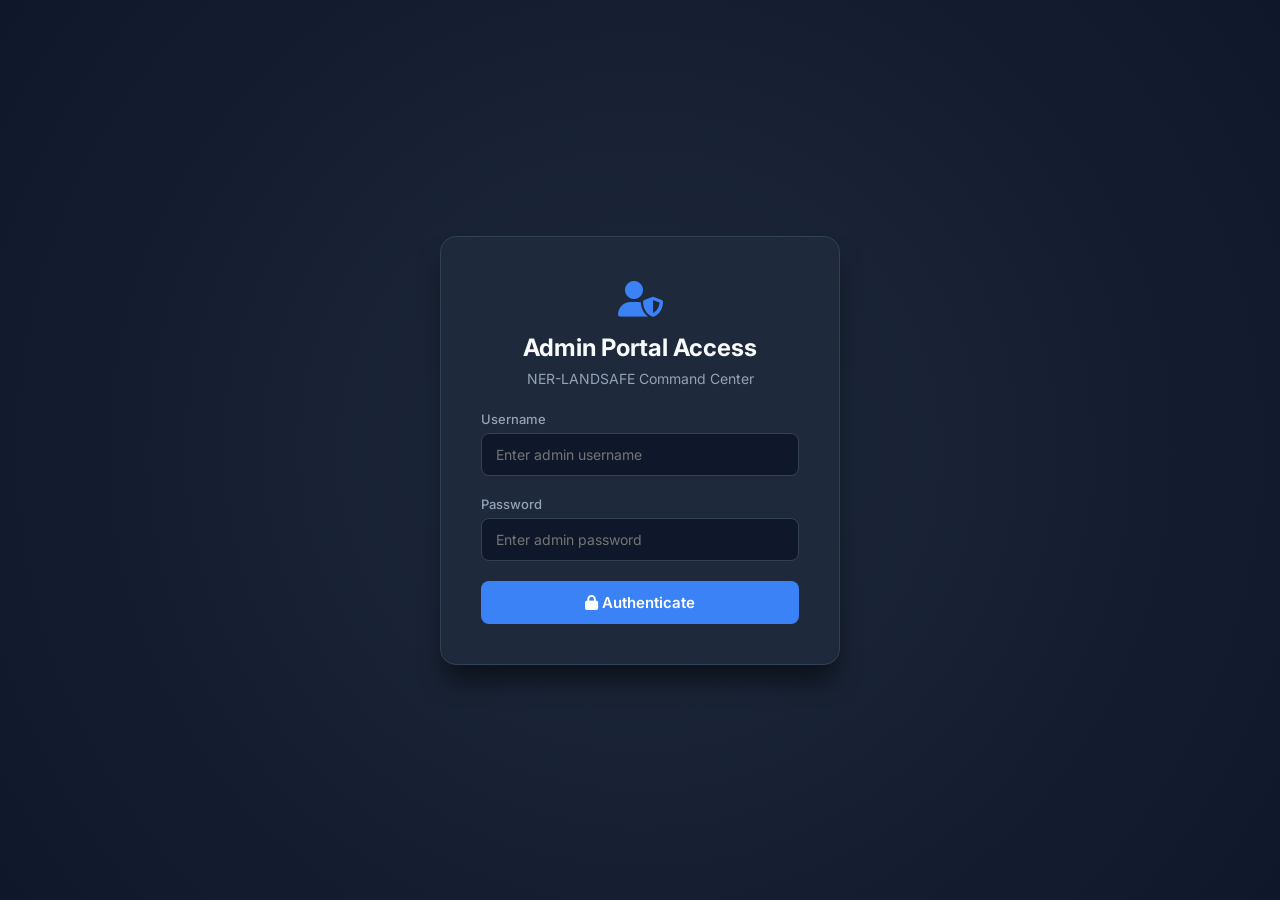
<file: frontend/admin.html>
<!DOCTYPE html>
<html lang="en">
<head>
    <meta charset="UTF-8">
    <meta name="viewport" content="width=device-width, initial-scale=1.0">
    <title>NER-LANDSAFE | Secret Admin Portal</title>
    <!-- FontAwesome & Google Fonts -->
    <link rel="stylesheet" href="https://cdnjs.cloudflare.com/ajax/libs/font-awesome/6.5.2/css/all.min.css">
    <link href="https://fonts.googleapis.com/css2?family=Inter:wght@300;400;500;600;700&display=swap" rel="stylesheet">
    <style>
        :root {
            --bg-dark: #0f172a;
            --card-dark: #1e293b;
            --card-border: #334155;
            --primary: #3b82f6;
            --primary-hover: #2563eb;
            --danger: #ef4444;
            --success: #22c55e;
            --warning: #f59e0b;
            --text-main: #f8fafc;
            --text-sub: #94a3b8;
        }

        * {
            box-sizing: border-box;
            margin: 0;
            padding: 0;
            font-family: 'Inter', sans-serif;
        }

        body {
            background-color: var(--bg-dark);
            color: var(--text-main);
            min-height: 100vh;
            display: flex;
            flex-direction: column;
        }

        /* LOGIN CONTAINER */
        #loginView {
            display: flex;
            justify-content: center;
            align-items: center;
            min-height: 100vh;
            background: radial-gradient(circle at center, #1e293b 0%, #0f172a 100%);
        }

        .login-card {
            background: var(--card-dark);
            border: 1px solid var(--card-border);
            padding: 40px;
            border-radius: 16px;
            width: 100%;
            max-width: 400px;
            box-shadow: 0 20px 25px -5px rgba(0, 0, 0, 0.5);
            text-align: center;
        }

        .login-card h2 {
            font-size: 24px;
            margin-bottom: 8px;
            color: var(--text-main);
        }

        .login-card p {
            color: var(--text-sub);
            font-size: 14px;
            margin-bottom: 24px;
        }

        .form-group {
            margin-bottom: 20px;
            text-align: left;
        }

        .form-group label {
            display: block;
            font-size: 13px;
            font-weight: 500;
            color: var(--text-sub);
            margin-bottom: 6px;
        }

        .form-group input {
            width: 100%;
            padding: 12px 14px;
            background: #0f172a;
            border: 1px solid var(--card-border);
            border-radius: 8px;
            color: white;
            font-size: 14px;
            outline: none;
            transition: border 0.2s;
        }

        .form-group input:focus {
            border-color: var(--primary);
        }

        .login-btn {
            width: 100%;
            padding: 12px;
            background: var(--primary);
            color: white;
            border: none;
            border-radius: 8px;
            font-weight: 600;
            font-size: 15px;
            cursor: pointer;
            transition: background 0.2s;
        }

        .login-btn:hover {
            background: var(--primary-hover);
        }

        .error-msg {
            color: var(--danger);
            font-size: 13px;
            margin-top: 12px;
            display: none;
        }

        /* ADMIN DASHBOARD */
        #adminDashboard {
            display: none;
            flex-direction: column;
            min-height: 100vh;
        }

        header.admin-header {
            background: var(--card-dark);
            border-bottom: 1px solid var(--card-border);
            padding: 16px 32px;
            display: flex;
            justify-content: space-between;
            align-items: center;
        }

        .brand-box {
            display: flex;
            align-items: center;
            gap: 12px;
        }

        .brand-box i {
            font-size: 24px;
            color: var(--primary);
        }

        .brand-box h1 {
            font-size: 20px;
            font-weight: 700;
        }

        .admin-badge {
            background: rgba(239, 68, 68, 0.2);
            color: var(--danger);
            border: 1px solid rgba(239, 68, 68, 0.4);
            font-size: 11px;
            font-weight: 700;
            padding: 3px 8px;
            border-radius: 4px;
            letter-spacing: 0.5px;
        }

        .header-right {
            display: flex;
            align-items: center;
            gap: 16px;
        }

        .logout-btn {
            background: #334155;
            color: white;
            border: none;
            padding: 8px 16px;
            border-radius: 6px;
            font-size: 13px;
            font-weight: 600;
            cursor: pointer;
            display: flex;
            align-items: center;
            gap: 6px;
        }

        .logout-btn:hover {
            background: #475569;
        }

        main.admin-content {
            padding: 32px;
            max-width: 1400px;
            margin: 0 auto;
            width: 100%;
        }

        /* STATS GRID */
        .stats-grid {
            display: grid;
            grid-template-columns: repeat(auto-fit, minmax(240px, 1fr));
            gap: 20px;
            margin-bottom: 32px;
        }

        .stat-card {
            background: var(--card-dark);
            border: 1px solid var(--card-border);
            padding: 20px;
            border-radius: 12px;
            display: flex;
            align-items: center;
            gap: 16px;
        }

        .stat-icon {
            width: 48px;
            height: 48px;
            border-radius: 10px;
            display: flex;
            align-items: center;
            justify-content: center;
            font-size: 20px;
        }

        .stat-icon.blue { background: rgba(59, 130, 246, 0.15); color: #3b82f6; }
        .stat-icon.green { background: rgba(34, 197, 94, 0.15); color: #22c55e; }
        .stat-icon.orange { background: rgba(245, 158, 11, 0.15); color: #f59e0b; }
        .stat-icon.purple { background: rgba(168, 85, 247, 0.15); color: #a855f7; }

        .stat-info span {
            font-size: 12px;
            color: var(--text-sub);
            font-weight: 500;
        }

        .stat-info h3 {
            font-size: 24px;
            font-weight: 700;
            margin-top: 4px;
        }

        /* SECTION TABLES */
        .panel {
            background: var(--card-dark);
            border: 1px solid var(--card-border);
            border-radius: 12px;
            padding: 24px;
            margin-bottom: 32px;
        }

        .panel-header {
            display: flex;
            justify-content: space-between;
            align-items: center;
            margin-bottom: 20px;
        }

        .panel-header h2 {
            font-size: 18px;
            font-weight: 600;
        }

        .table-responsive {
            overflow-x: auto;
        }

        table {
            width: 100%;
            border-collapse: collapse;
            text-align: left;
            font-size: 14px;
        }

        th, td {
            padding: 14px 16px;
            border-bottom: 1px solid var(--card-border);
        }

        th {
            color: var(--text-sub);
            font-weight: 600;
            font-size: 12px;
            text-transform: uppercase;
            letter-spacing: 0.5px;
            background: #0f172a;
        }

        tr:hover td {
            background: rgba(255, 255, 255, 0.02);
        }

        .status-select {
            background: #0f172a;
            color: white;
            border: 1px solid var(--card-border);
            padding: 6px 10px;
            border-radius: 6px;
            font-size: 13px;
            outline: none;
            cursor: pointer;
        }

        .btn-action {
            padding: 6px 12px;
            border-radius: 6px;
            font-size: 12px;
            font-weight: 600;
            border: none;
            cursor: pointer;
            display: inline-flex;
            align-items: center;
            gap: 4px;
        }

        .btn-delete { background: rgba(239, 68, 68, 0.2); color: var(--danger); }
        .btn-delete:hover { background: rgba(239, 68, 68, 0.4); }

        .btn-save { background: rgba(59, 130, 246, 0.2); color: var(--primary); }
        .btn-save:hover { background: rgba(59, 130, 246, 0.4); }

        .btn-clear {
            background: var(--danger);
            color: white;
            padding: 8px 16px;
            border-radius: 6px;
            border: none;
            font-weight: 600;
            font-size: 13px;
            cursor: pointer;
        }

        .badge-severity {
            padding: 4px 8px;
            border-radius: 4px;
            font-size: 11px;
            font-weight: 700;
            display: inline-block;
        }

        .badge-critical { background: rgba(239, 68, 68, 0.2); color: #ef4444; }
        .badge-high { background: rgba(249, 115, 22, 0.2); color: #f97316; }
        .badge-moderate { background: rgba(234, 179, 8, 0.2); color: #eab308; }
        .badge-low { background: rgba(34, 197, 94, 0.2); color: #22c55e; }
    </style>
</head>
<body>

    <!-- ================= LOGIN VIEW ================= -->
    <div id="loginView">
        <div class="login-card">
            <div style="font-size: 36px; color: var(--primary); margin-bottom: 12px;">
                <i class="fa-solid fa-user-shield"></i>
            </div>
            <h2>Admin Portal Access</h2>
            <p>NER-LANDSAFE Command Center</p>
            <form onsubmit="handleLogin(event)">
                <div class="form-group">
                    <label>Username</label>
                    <input type="text" id="adminUser" placeholder="Enter admin username" required>
                </div>
                <div class="form-group">
                    <label>Password</label>
                    <input type="password" id="adminPass" placeholder="Enter admin password" required>
                </div>
                <button type="submit" class="login-btn">
                    <i class="fa-solid fa-lock"></i> Authenticate
                </button>
                <div id="loginError" class="error-msg">Invalid credentials.</div>
            </form>
        </div>
    </div>

    <!-- ================= ADMIN DASHBOARD ================= -->
    <div id="adminDashboard">
        <header class="admin-header">
            <div class="brand-box">
                <i class="fa-solid fa-mountain-sun"></i>
                <h1>NER-LANDSAFE</h1>
                <span class="admin-badge">SECRET ADMIN PORTAL</span>
            </div>
            <div class="header-right">
                <span style="font-size: 14px; color: var(--text-sub);">
                    Logged in as: <strong id="adminUserName" style="color:white;">admin</strong>
                </span>
                <button class="logout-btn" onclick="handleLogout()">
                    <i class="fa-solid fa-right-from-bracket"></i> Logout
                </button>
            </div>
        </header>

        <main class="admin-content">
            <!-- KPI STATS -->
            <div class="stats-grid">
                <div class="stat-card">
                    <div class="stat-icon blue"><i class="fa-solid fa-file-invoice"></i></div>
                    <div class="stat-info">
                        <span>TOTAL INCIDENTS</span>
                        <h3 id="statTotalReports">0</h3>
                    </div>
                </div>
                <div class="stat-card">
                    <div class="stat-icon green"><i class="fa-solid fa-circle-check"></i></div>
                    <div class="stat-info">
                        <span>VERIFIED / RESOLVED</span>
                        <h3 id="statVerified">0</h3>
                    </div>
                </div>
                <div class="stat-card">
                    <div class="stat-icon orange"><i class="fa-solid fa-map-location-dot"></i></div>
                    <div class="stat-info">
                        <span>MONITORED ZONES</span>
                        <h3 id="statMonitored">8</h3>
                    </div>
                </div>
                <div class="stat-card">
                    <div class="stat-icon purple"><i class="fa-solid fa-brain"></i></div>
                    <div class="stat-info">
                        <span>ACTIVE MODEL</span>
                        <h3 id="statModel">Random Forest</h3>
                    </div>
                </div>
            </div>

            <!-- INCIDENT REPORTS MANAGEMENT TABLE -->
            <div class="panel">
                <div class="panel-header">
                    <h2><i class="fa-solid fa-list-check" style="margin-right:8px; color:var(--primary);"></i> Citizen Incident Reports Management</h2>
                    <div style="display:flex; gap:12px;">
                        <button class="logout-btn" onclick="broadcastEmergencySmsAdmin()" style="background:#ea580c;">
                            <i class="fa-solid fa-tower-cell"></i> Broadcast Emergency Alert
                        </button>
                        <a href="/api/reports/export" target="_blank" class="logout-btn" style="text-decoration:none; background:#2563eb;">
                            <i class="fa-solid fa-download"></i> Export CSV
                        </a>
                        <button class="btn-clear" onclick="clearAllReportsAdmin()">
                            <i class="fa-solid fa-trash"></i> Delete All Reports
                        </button>
                    </div>
                </div>

                <div class="table-responsive">
                    <table>
                        <thead>
                            <tr>
                                <th>Report ID</th>
                                <th>Location</th>
                                <th>Severity</th>
                                <th>Incident Type</th>
                                <th>Description</th>
                                <th>Photo</th>
                                <th>Reported At</th>
                                <th>Status</th>
                                <th>Actions</th>
                            </tr>
                        </thead>
                        <tbody id="adminReportsBody">
                            <tr>
                                <td colspan="9" style="text-align:center; color:var(--text-sub);">Loading reports...</td>
                            </tr>
                        </tbody>
                    </table>
                </div>
            </div>

            <!-- MONITORED LOCATIONS PREVIEW -->
            <div class="panel">
                <div class="panel-header">
                    <h2><i class="fa-solid fa-mountain" style="margin-right:8px; color:var(--warning);"></i> Monitored Regional Zones</h2>
                </div>
                <div class="table-responsive">
                    <table>
                        <thead>
                            <tr>
                                <th>Location</th>
                                <th>State</th>
                                <th>Coordinates</th>
                                <th>24h Rainfall</th>
                                <th>3-Day Rainfall</th>
                                <th>Soil Moisture</th>
                                <th>Slope</th>
                                <th>Elevation</th>
                                <th>AI Risk Level</th>
                            </tr>
                        </thead>
                        <tbody id="adminLocationsBody">
                            <tr>
                                <td colspan="9" style="text-align:center; color:var(--text-sub);">Loading location risk evaluations...</td>
                            </tr>
                        </tbody>
                    </table>
                </div>
            </div>

            <!-- AI DISCLAIMER NOTICE -->
            <div style="padding: 16px 20px; background: rgba(245, 158, 11, 0.1); border: 1px solid rgba(245, 158, 11, 0.3); border-radius: 10px; display: flex; align-items: center; gap: 14px; margin-top: 24px;">
                <i class="fa-solid fa-triangle-exclamation" style="color: #f59e0b; font-size: 22px;"></i>
                <div style="font-size: 13px; color: #cbd5e1; line-height: 1.5;">
                    <strong style="color: #fbbf24; display: block; margin-bottom: 2px;">AI System Disclaimer:</strong>
                    AI predictions can experience inaccuracies due to sudden meteorological variations. Always verify automated threat assessments with ground team field reports and official IMD/Geological Survey bulletins.
                </div>
            </div>
        </main>
    </div>

    <script>
        const API_URL = "http://127.0.0.1:5000";

        // Check login session on load
        async function checkAuth() {
            try {
                const res = await fetch(`${API_URL}/api/admin/check_auth`);
                const data = await res.json();
                if (data.authenticated) {
                    showDashboard(data.user);
                } else {
                    showLogin();
                }
            } catch (err) {
                showLogin();
            }
        }

        function showLogin() {
            document.getElementById("loginView").style.display = "flex";
            document.getElementById("adminDashboard").style.display = "none";
        }

        function showDashboard(username) {
            document.getElementById("loginView").style.display = "none";
            document.getElementById("adminDashboard").style.display = "flex";
            document.getElementById("adminUserName").textContent = username || "admin";
            loadAdminStats();
            loadAdminReports();
            loadAdminLocations();
        }

        async function handleLogin(e) {
            e.preventDefault();
            const username = document.getElementById("adminUser").value;
            const password = document.getElementById("adminPass").value;
            const errorElem = document.getElementById("loginError");

            errorElem.style.display = "none";

            try {
                const res = await fetch(`${API_URL}/api/admin/login`, {
                    method: "POST",
                    headers: { "Content-Type": "application/json" },
                    body: JSON.stringify({ username, password })
                });

                const data = await res.json();
                if (res.ok && data.success) {
                    showDashboard(data.user);
                } else {
                    errorElem.textContent = data.message || "Invalid credentials.";
                    errorElem.style.display = "block";
                }
            } catch (err) {
                errorElem.textContent = "Server error. Ensure backend is running.";
                errorElem.style.display = "block";
            }
        }

        async function handleLogout() {
            try {
                await fetch(`${API_URL}/api/admin/logout`, { method: "POST" });
            } catch (e) {}
            showLogin();
        }

        async function loadAdminStats() {
            try {
                const res = await fetch(`${API_URL}/api/admin/stats`);
                const data = await res.json();
                if (data.success) {
                    document.getElementById("statTotalReports").textContent = data.total_reports;
                    const verified = (data.status_counts["Verified"] || 0) + (data.status_counts["Resolved"] || 0);
                    document.getElementById("statVerified").textContent = verified;
                    document.getElementById("statMonitored").textContent = data.monitored_locations;
                }
            } catch (err) {}
        }

        async function loadAdminReports() {
            try {
                const res = await fetch(`${API_URL}/api/reports`);
                const data = await res.json();
                renderReportsTable(data.reports || []);
            } catch (err) {}
        }

        function renderReportsTable(reports) {
            const body = document.getElementById("adminReportsBody");
            if (!reports || reports.length === 0) {
                body.innerHTML = `<tr><td colspan="9" style="text-align:center; color:var(--text-sub);">No incident reports found in database.</td></tr>`;
                return;
            }

            body.innerHTML = reports.map(r => {
                const sevClass = `badge-${(r.severity || 'moderate').toLowerCase()}`;
                const photoContent = r.photo_url 
                    ? `<a href="${r.photo_url}" target="_blank" style="color:var(--primary);">📸 View Photo</a>`
                    : (r.photo_name ? `📸 ${escapeHtml(r.photo_name)}` : '<span style="color:var(--text-sub);">No photo</span>');

                const statusOptions = ['Reported', 'Verified', 'Under Review', 'Resolved', 'Rejected'].map(st => 
                    `<option value="${st}" ${r.status === st ? 'selected' : ''}>${st}</option>`
                ).join('');

                return `
                    <tr>
                        <td><strong>#${escapeHtml(r.id)}</strong></td>
                        <td>${escapeHtml(r.location)}</td>
                        <td><span class="badge-severity ${sevClass}">${escapeHtml(r.severity)}</span></td>
                        <td>${escapeHtml(r.incident_type)}</td>
                        <td style="max-width:260px; font-size:13px; color:#cbd5e1;">${escapeHtml(r.description)}</td>
                        <td>${photoContent}</td>
                        <td style="font-size:12px; color:var(--text-sub);">${escapeHtml(r.reported_at)}</td>
                        <td>
                            <select class="status-select" id="status-${r.id}">
                                ${statusOptions}
                            </select>
                        </td>
                        <td>
                            <div style="display:flex; gap:6px;">
                                <button class="btn-action btn-save" onclick="updateReportStatusAdmin('${r.id}')"><i class="fa-solid fa-check"></i> Save</button>
                                <button class="btn-action btn-delete" onclick="deleteReportAdmin('${r.id}')"><i class="fa-solid fa-trash"></i></button>
                            </div>
                        </td>
                    </tr>
                `;
            }).join('');
        }

        async function updateReportStatusAdmin(reportId) {
            const select = document.getElementById(`status-${reportId}`);
            if (!select) return;
            const newStatus = select.value;

            try {
                const res = await fetch(`${API_URL}/api/admin/report/${reportId}/status`, {
                    method: "PUT",
                    headers: { "Content-Type": "application/json" },
                    body: JSON.stringify({ status: newStatus })
                });
                const data = await res.json();
                alert(data.message || "Status updated.");
                loadAdminStats();
            } catch (err) {
                alert("Failed to update status.");
            }
        }

        async function deleteReportAdmin(reportId) {
            if (!confirm(`Delete report #${reportId}?`)) return;
            try {
                const res = await fetch(`${API_URL}/api/report/${reportId}`, { method: "DELETE" });
                const data = await res.json();
                alert(data.message || "Report deleted.");
                loadAdminReports();
                loadAdminStats();
            } catch (err) {
                alert("Failed to delete report.");
            }
        }

        async function clearAllReportsAdmin() {
            if (!confirm("Are you sure you want to delete ALL reports permanently?")) return;
            try {
                const res = await fetch(`${API_URL}/api/reports`, { method: "DELETE" });
                const data = await res.json();
                alert("All reports cleared.");
                loadAdminReports();
                loadAdminStats();
            } catch (err) {
                alert("Failed to clear reports.");
            }
        }

        async function broadcastEmergencySmsAdmin() {
            if (!confirm("Broadcast Emergency SMS Alert to regional NDRF & Disaster Control Teams for Critical Hazard Zones?")) return;
            try {
                const res = await fetch(`${API_URL}/api/admin/broadcast_alert`, { method: "POST" });
                const data = await res.json();
                if (data.success) {
                    alert(`🚨 EMERGENCY BROADCAST DISPATCHED!\n\nPayload:\n${data.sms_payload}\n\nStatus: ${data.broadcast_status}`);
                } else {
                    alert(data.message || "Failed to broadcast alert.");
                }
            } catch (err) {
                alert("Broadcast failed. Ensure admin session is active.");
            }
        }

        async function loadAdminLocations() {
            try {
                const res = await fetch(`${API_URL}/api/locations`);
                const data = await res.json();
                const locs = data.locations || [];
                const body = document.getElementById("adminLocationsBody");

                body.innerHTML = locs.map(l => {
                    const sevClass = `badge-${(l.risk_level || 'low').toLowerCase()}`;
                    return `
                        <tr>
                            <td><strong>📍 ${escapeHtml(l.name)}</strong></td>
                            <td>${escapeHtml(l.state)}</td>
                            <td style="font-size:12px; color:var(--text-sub);">${l.lat}, ${l.lon}</td>
                            <td>${l.rainfall} mm</td>
                            <td>${l.rainfall_3day} mm</td>
                            <td>${l.soil_moisture}%</td>
                            <td>${l.slope}°</td>
                            <td>${l.elevation} m</td>
                            <td><span class="badge-severity ${sevClass}">${l.risk_level} (${l.risk_score}%)</span></td>
                        </tr>
                    `;
                }).join('');
            } catch (err) {}
        }

        function escapeHtml(str) {
            if (!str) return '';
            return String(str).replace(/&/g, "&amp;").replace(/</g, "&lt;").replace(/>/g, "&gt;").replace(/"/g, "&quot;");
        }

        checkAuth();
    </script>
</body>
</html>
</file>
